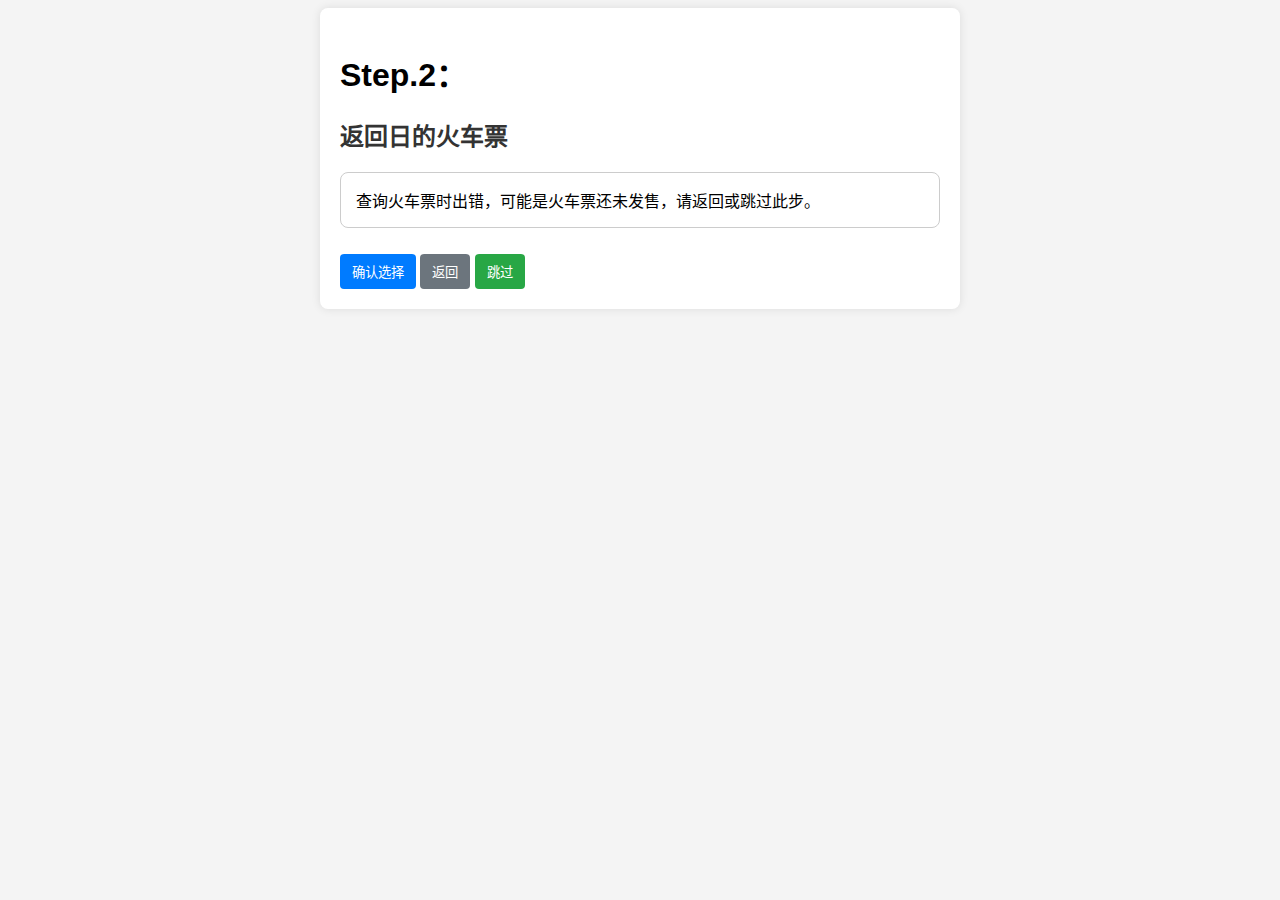
<file: Programming/www/select_back_train/index.html>
<!DOCTYPE html>
<html lang="zh-CN">
<head>
    <meta charset="UTF-8">
    <meta name="viewport" content="width=device-width, initial-scale=1.0">
    <title>选择火车票</title>
    <link rel="stylesheet" href="./style/style.css">
</head>
<body>
<div id="app">
    <h1>Step.2：</h1>
    <h2>返回日的火车票</h2>
    <ul id="train-list"></ul>
    <button id="confirm-train-btn" class="hidden">确认选择</button>
    <button id="back-btn">返回</button>
    <button id="skip-btn">跳过</button>
</div>

<script src="script/script.js"></script>
</body>
</html>
</file>
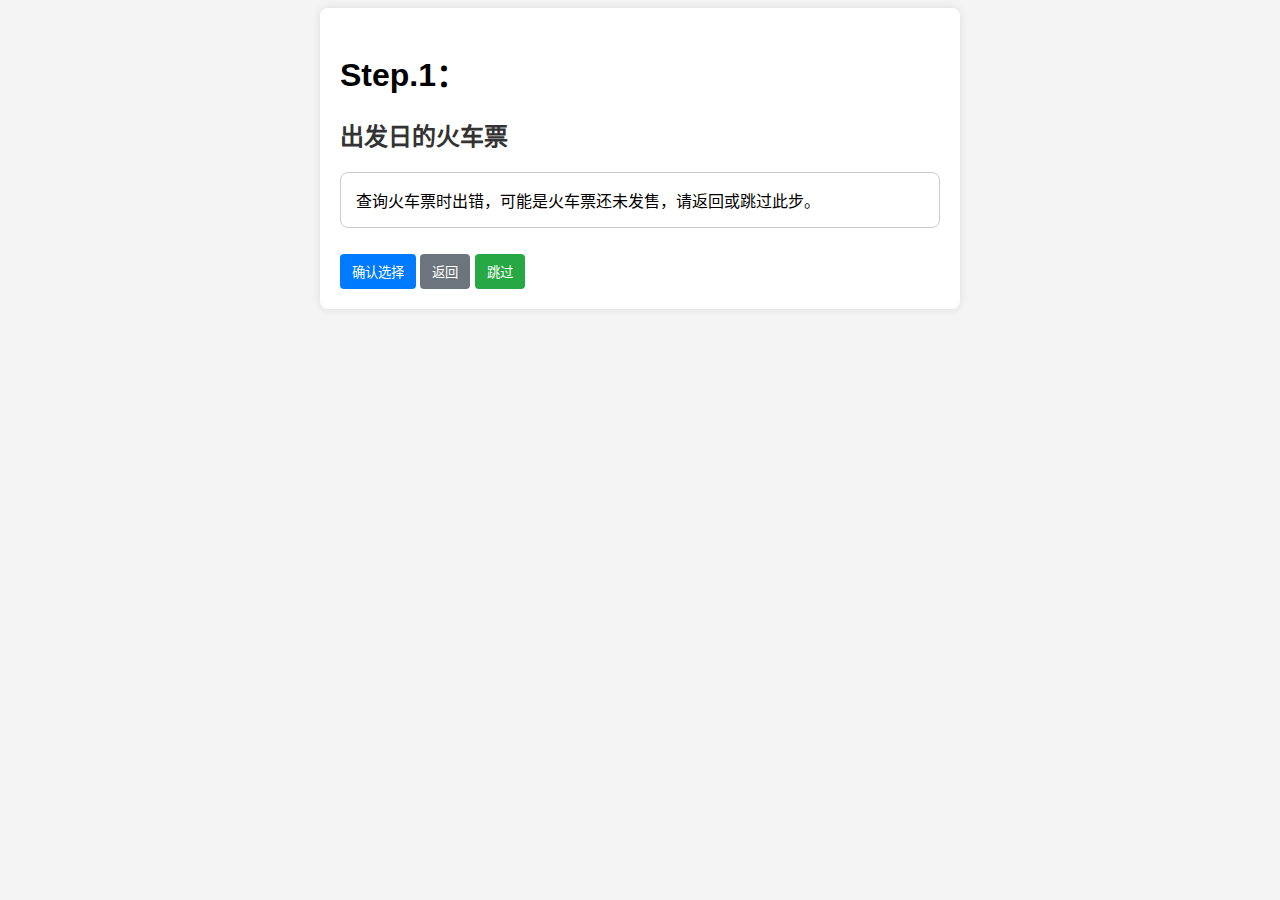
<file: Programming/www/select_departure_train/index.html>
<!DOCTYPE html>
<html lang="zh-CN">
<head>
    <meta charset="UTF-8">
    <meta name="viewport" content="width=device-width, initial-scale=1.0">
    <title>选择火车票</title>
    <link rel="stylesheet" href="./style/style.css">
</head>
<body>
<div id="app">
    <h1>Step.1：</h1>
    <h2>出发日的火车票</h2>
    <ul id="train-list"></ul>
    <button id="confirm-train-btn" class="hidden">确认选择</button>
    <button id="back-btn">返回</button>
    <button id="skip-btn">跳过</button>
</div>

<script src="script/script.js"></script>
</body>
</html>
</file>
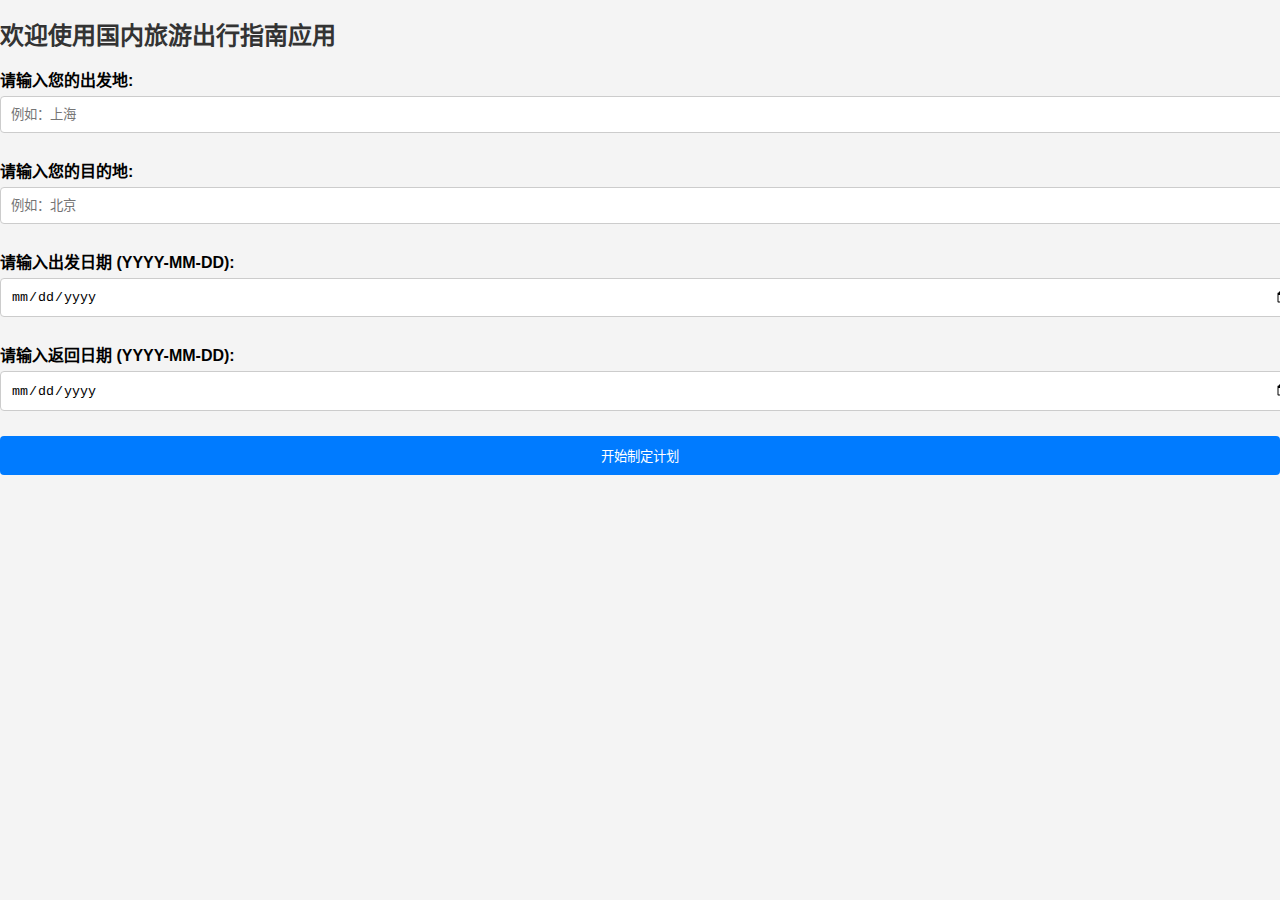
<file: Programming/www/welcome/index.html>
<!DOCTYPE html>
<html lang="zh-CN">
<head>
    <meta charset="UTF-8">
    <meta name="viewport" content="width=device-width, initial-scale=1.0">
    <title>国内旅游出行指南</title>
    <link rel="stylesheet" href="./style/style.css">
</head>
<body>
<div id="app">
    <h1>欢迎使用国内旅游出行指南应用</h1>
    <form id="travel-form">
        <div class="form-group">
            <label for="from_station">请输入您的出发地:</label>
            <input type="text" id="from_station" placeholder="例如：上海" required>
        </div>

        <div class="form-group">
            <label for="to_station">请输入您的目的地:</label>
            <input type="text" id="to_station" placeholder="例如：北京" required>
        </div>

        <div class="form-group">
            <label for="departure">请输入出发日期 (YYYY-MM-DD):</label>
            <input type="date" id="departure" required>
        </div>

        <div class="form-group">
            <label for="back">请输入返回日期 (YYYY-MM-DD):</label>
            <input type="date" id="back" required>
        </div>

        <button type="submit">开始制定计划</button>
    </form>
</div>

<script src="script/script.js"></script>
</body>
</html>
</file>
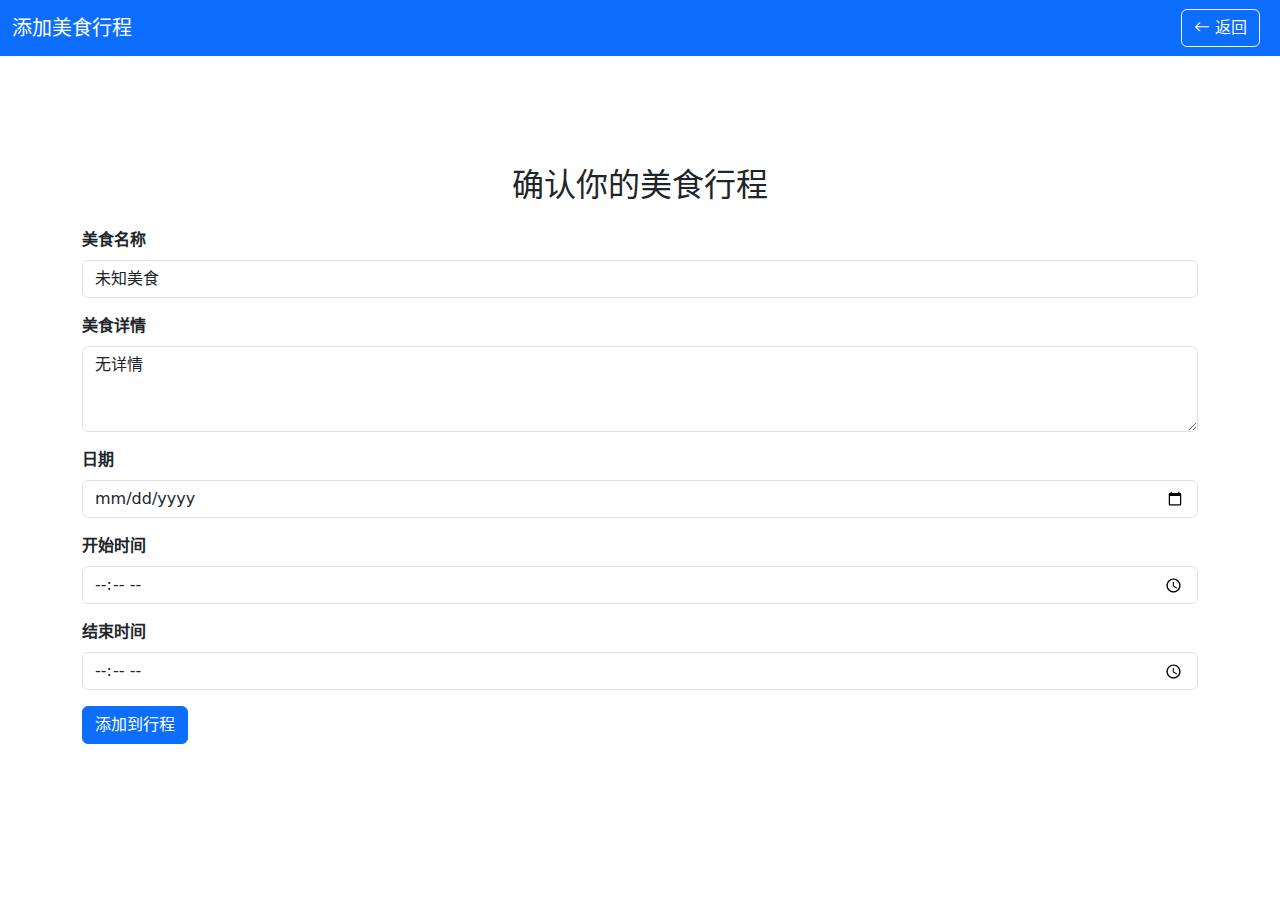
<file: Programming/www/make_plan/select_food/set_params/index.html>
<!DOCTYPE html>
<html lang="zh-CN">
<head>
    <meta charset="UTF-8">
    <meta name="viewport" content="width=device-width, initial-scale=1.0">
    <title>添加美食行程</title>
    <!-- Bootstrap CSS -->
    <link href="https://cdn.jsdelivr.net/npm/bootstrap@5.3.0/dist/css/bootstrap.min.css" rel="stylesheet">
    <!-- 自定义 CSS -->
    <link rel="stylesheet" href="./style/style.css">
    <!-- Bootstrap Icons -->
    <link rel="stylesheet" href="https://cdn.jsdelivr.net/npm/bootstrap-icons@1.10.5/font/bootstrap-icons.css">
</head>
<body>
<!-- 导航栏 -->
<nav class="navbar navbar-expand-lg navbar-dark bg-primary fixed-top">
    <div class="container-fluid">
        <a class="navbar-brand" href="#">添加美食行程</a>
        <button class="navbar-toggler" type="button" data-bs-toggle="collapse" data-bs-target="#navbarNav"
                aria-controls="navbarNav" aria-expanded="false" aria-label="切换导航">
            <span class="navbar-toggler-icon"></span>
        </button>
        <div class="collapse navbar-collapse" id="navbarNav">
            <ul class="navbar-nav ms-auto">
                <li class="nav-item">
                    <button class="btn btn-outline-light me-2" id="back-button"><i class="bi bi-arrow-left"></i> 返回</button>
                </li>
            </ul>
        </div>
    </div>
</nav>

<!-- 主体内容 -->
<div class="container my-5 pt-5">
    <h2 class="mb-4 text-center">确认你的美食行程</h2>
    <form id="setParamsForm">
        <div class="mb-3">
            <label for="foodTitle" class="form-label">美食名称</label>
            <input type="text" class="form-control" id="foodTitle" readonly>
        </div>
        <div class="mb-3">
            <label for="foodDetails" class="form-label">美食详情</label>
            <textarea class="form-control" id="foodDetails" rows="3" readonly></textarea>
        </div>
        <div class="mb-3">
            <label for="visitDate" class="form-label">日期</label>
            <input type="date" class="form-control" id="visitDate" required>
        </div>
        <div class="mb-3">
            <label for="startTime" class="form-label">开始时间</label>
            <input type="time" class="form-control" id="startTime" required>
        </div>
        <div class="mb-3">
            <label for="endTime" class="form-label">结束时间</label>
            <input type="time" class="form-control" id="endTime" required>
        </div>
        <button type="submit" class="btn btn-primary">添加到行程</button>
    </form>
    <!-- 成功消息 -->
    <div id="successMessage" class="alert alert-success mt-4 d-none" role="alert">
        行程已成功添加！正在跳转回主页面...
    </div>
</div>

<!-- 加载蒙层 -->
<div id="overlay" class="d-none">
    <div class="spinner-border text-light" role="status">
        <span class="visually-hidden">加载中...</span>
    </div>
</div>

<!-- Bootstrap JS 和依赖 -->
<script src="https://cdn.jsdelivr.net/npm/bootstrap@5.3.0/dist/js/bootstrap.bundle.min.js"></script>
<!-- 自定义 JS -->
<script src="script/script.js"></script>
</body>
</html>
</file>
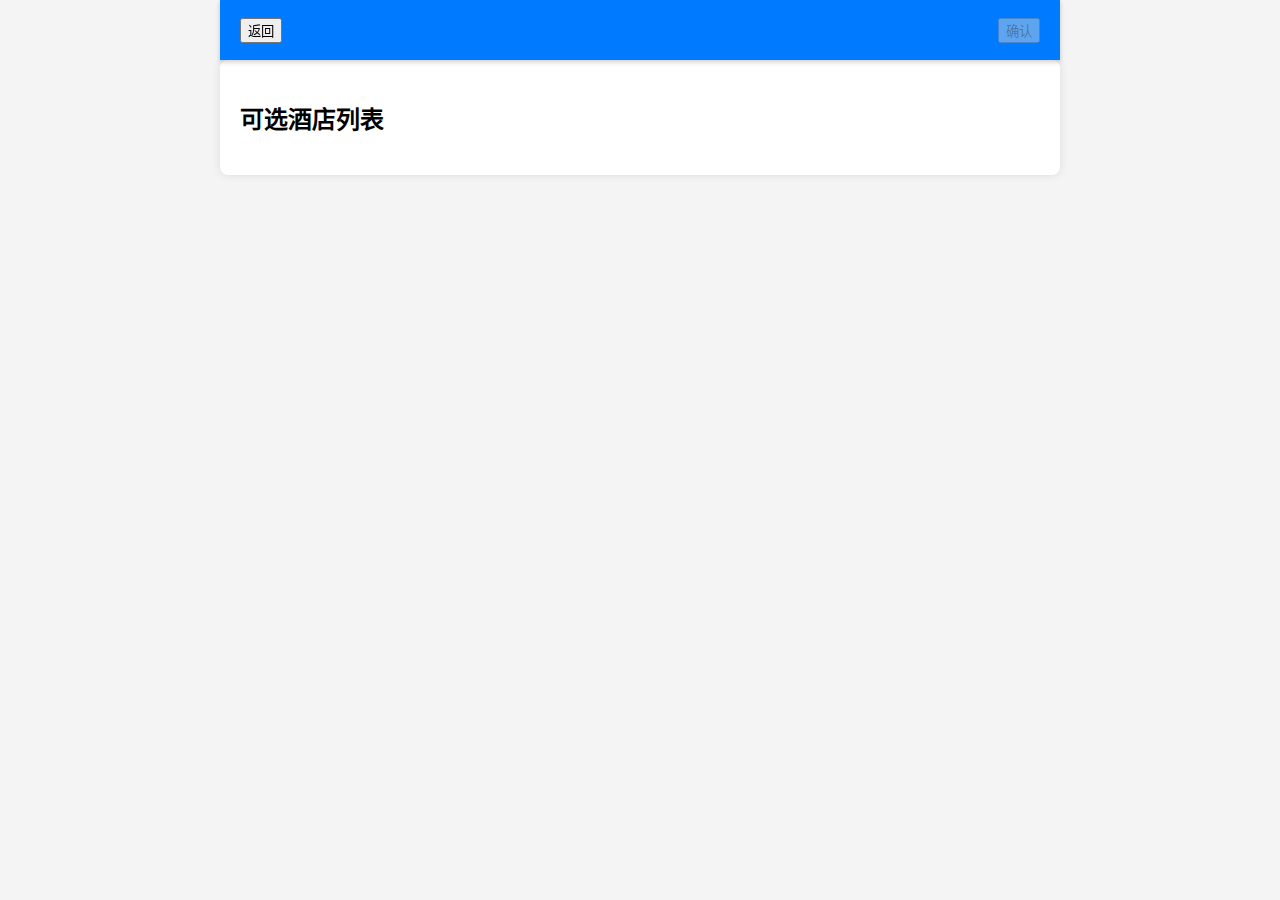
<file: Programming/www/make_plan/select_hotel/select_hotel/index.html>
<!DOCTYPE html>
<html lang="zh-CN">
<head>
    <meta charset="UTF-8">
    <meta name="viewport" content="width=device-width, initial-scale=1.0">
    <title>选择酒店</title>
    <link rel="stylesheet" href="./style/style.css">
    <script type="text/javascript" src="https://api.map.baidu.com/api?v=3.0&ak=Ix29D1qo8ztHgbWrSxvYXquhxucQGazN"></script>
</head>
<body>
<div id="app">
    <div id="loading-overlay">
        <div class="loading-spinner"></div>
    </div>
    <div id="top-bar">
        <button id="back-button">返回</button>
        <button id="confirm-button" disabled>确认</button>
    </div>
    <h2>可选酒店列表</h2>
    <ul id="hotel-list"></ul>
    <div id="map-container" class="hidden">
        <h3>酒店位置</h3>
        <div id="map"></div>
        <p id="hotel-location"></p>
    </div>
</div>

<script src="script/script.js"></script>
</body>
</html>
</file>
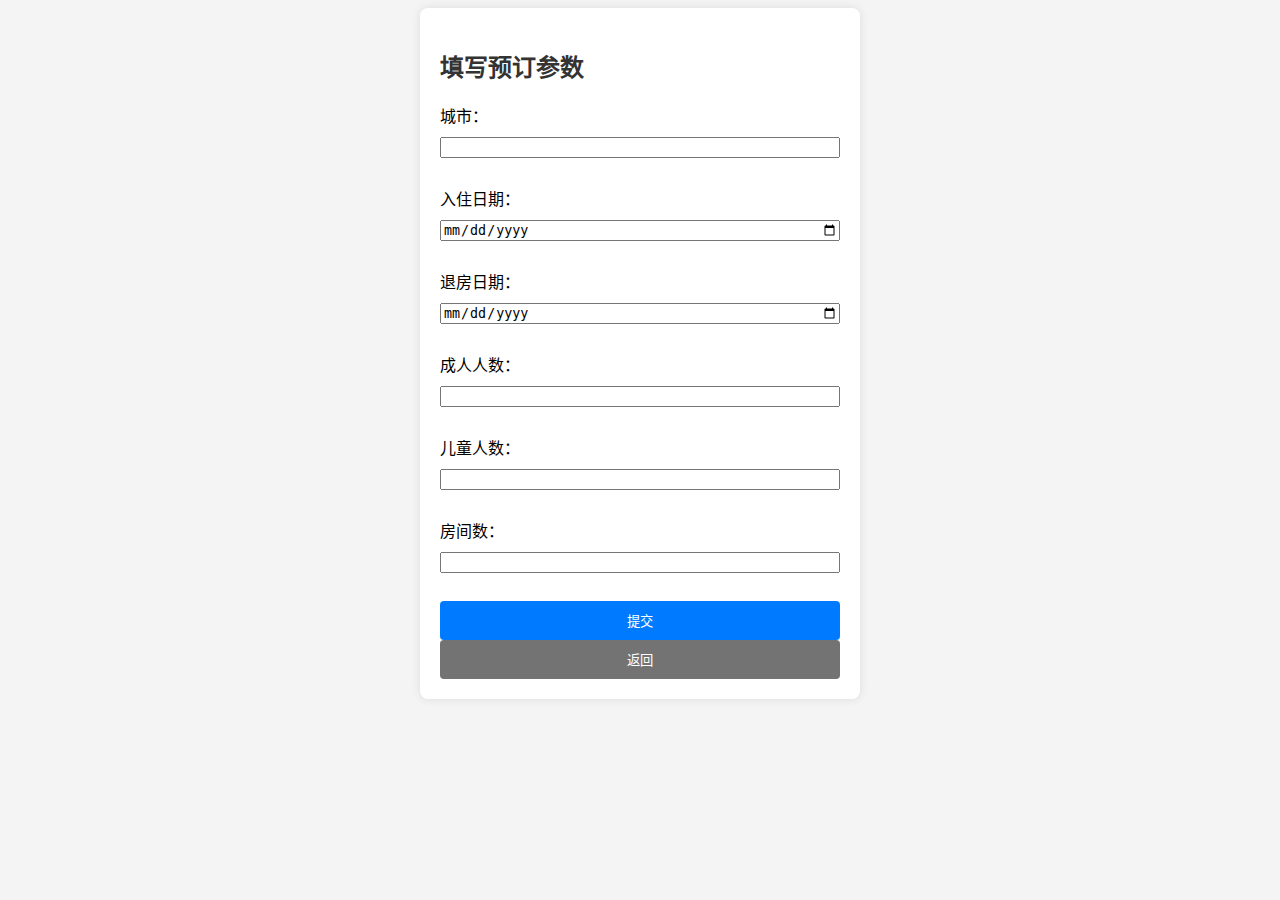
<file: Programming/www/make_plan/select_hotel/set_params/index.html>
<!DOCTYPE html>
<html lang="zh-CN">
<head>
    <meta charset="UTF-8">
    <meta name="viewport" content="width=device-width, initial-scale=1.0">
    <title>设置酒店预订参数</title>
    <link rel="stylesheet" href="./style/style.css">
</head>
<body>
<div id="app">
    <h2>填写预订参数</h2>
    <form id="params-form">
        <label for="country">城市：</label>
        <input type="text" id="country" name="country" required><br>

        <label for="checkInDate">入住日期：</label>
        <input type="date" id="checkInDate" name="checkInDate" required><br>

        <label for="checkOutDate">退房日期：</label>
        <input type="date" id="checkOutDate" name="checkOutDate" required><br>

        <label for="adultNum">成人人数：</label>
        <input type="number" id="adultNum" name="adultNum" min="1" required><br>

        <label for="childNum">儿童人数：</label>
        <input type="number" id="childNum" name="childNum" min="0" required><br>

        <label for="roomNum">房间数：</label>
        <input type="number" id="roomNum" name="roomNum" min="1" required><br>

        <button type="submit">提交</button>

        <button id="back-btn">返回</button>
    </form>
</div>

<script src="script/script.js"></script>
</body>
</html>
</file>
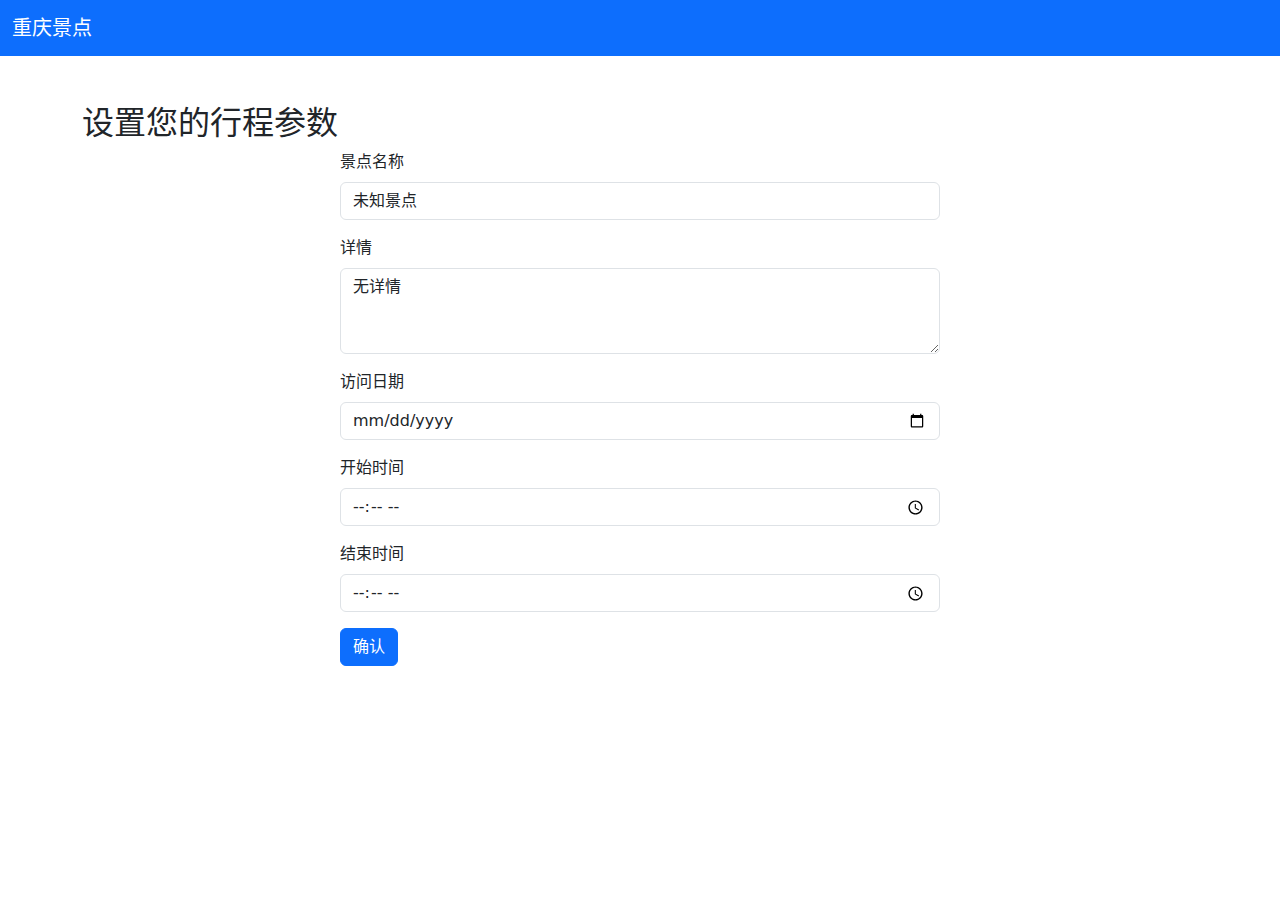
<file: Programming/www/make_plan/select_sights/set_params/index.html>
<!DOCTYPE html>
<html lang="zh-CN">
<head>
    <meta charset="UTF-8">
    <meta name="viewport" content="width=device-width, initial-scale=1.0">
    <title>设置行程参数</title>
    <!-- Bootstrap CSS -->
    <link href="https://cdn.jsdelivr.net/npm/bootstrap@5.3.0/dist/css/bootstrap.min.css" rel="stylesheet">
    <!-- Custom CSS -->
    <link rel="stylesheet" href="./style/style.css">
</head>
<body>
<!-- 导航栏 -->
<nav class="navbar navbar-expand-lg navbar-dark bg-primary">
    <div class="container-fluid">
        <a class="navbar-brand" href="index.html">重庆景点</a>
    </div>
</nav>

<!-- 主体内容 -->
<div class="container my-5">
    <h2>设置您的行程参数</h2>
    <form id="setParamsForm">
        <div class="mb-3">
            <label for="sightTitle" class="form-label">景点名称</label>
            <input type="text" class="form-control" id="sightTitle" readonly>
        </div>
        <div class="mb-3">
            <label for="sightDetails" class="form-label">详情</label>
            <textarea class="form-control" id="sightDetails" rows="3" readonly></textarea>
        </div>
        <div class="mb-3">
            <label for="visitDate" class="form-label">访问日期</label>
            <input type="date" class="form-control" id="visitDate" required>
        </div>
        <div class="mb-3">
            <label for="startTime" class="form-label">开始时间</label>
            <input type="time" class="form-control" id="startTime" required>
        </div>
        <div class="mb-3">
            <label for="endTime" class="form-label">结束时间</label>
            <input type="time" class="form-control" id="endTime" required>
        </div>
        <button type="submit" class="btn btn-primary">确认</button>
    </form>
    <!-- 成功消息 -->
    <div id="successMessage" class="alert alert-success mt-3 d-none" role="alert">
        行程已成功添加！
    </div>
</div>

<!-- Bootstrap JS and dependencies (Popper.js) -->
<script src="https://cdn.jsdelivr.net/npm/bootstrap@5.3.0/dist/js/bootstrap.bundle.min.js"></script>
<!-- Custom JS -->
<script src="script/script.js"></script>
</body>
</html>
</file>
<file: Programming/www/select_back_train/style/style.css>
body {
    font-family: Arial, sans-serif;
    background-color: #f4f4f4;
}

#app {
    margin: 0 auto;
    padding: 20px;
    max-width: 600px;
    background-color: #fff;
    border-radius: 8px;
    box-shadow: 0 0 10px rgba(0, 0, 0, 0.1);
}

h2 {
    color: #333;
}

ul {
    list-style: none;
    padding: 0;
}

li {
    margin-bottom: 10px;
    padding: 15px;
    border: 1px solid #ccc;
    border-radius: 8px;
    background-color: #fff;
    cursor: pointer;
    transition: box-shadow 0.3s ease;
    display: block; /* 确保列表项占据整个行 */
}

li:hover {
    box-shadow: 0 0 10px rgba(0, 0, 0, 0.2);
}

.train-info {
    display: block; /* 修改为 block 布局，避免横向排列 */
    width: 100%; /* 使车次信息占据整个宽度 */
}

.train-detail {
    margin-top: 10px;
    padding: 10px;
    border-top: 1px solid #eee;
    background-color: #f9f9f9;
    display: block; /* 确保详细信息占据整个行 */
}

.train-detail.hidden {
    display: none;
}

button {
    padding: 8px 12px;
    background-color: #007bff;
    color: white;
    border: none;
    border-radius: 4px;
    cursor: pointer;
    margin-top: 10px;
}

button:hover {
    background-color: #0056b3;
}

/* 返回和跳过按钮的样式 */
#back-btn {
    background-color: #6c757d;
}

#back-btn:hover {
    background-color: #5a6268;
}

#skip-btn {
    background-color: #28a745;
}

#skip-btn:hover {
    background-color: #218838;
}

/* 输入选择框的样式 */
input[type="radio"] {
    margin-right: 15px;
}
</file>
<file: Programming/www/select_departure_train/style/style.css>
body {
    font-family: Arial, sans-serif;
    background-color: #f4f4f4;
}

#app {
    margin: 0 auto;
    padding: 20px;
    max-width: 600px;
    background-color: #fff;
    border-radius: 8px;
    box-shadow: 0 0 10px rgba(0, 0, 0, 0.1);
}

h2 {
    color: #333;
}

ul {
    list-style: none;
    padding: 0;
}

li {
    margin-bottom: 10px;
    padding: 15px;
    border: 1px solid #ccc;
    border-radius: 8px;
    background-color: #fff;
    cursor: pointer;
    transition: box-shadow 0.3s ease;
    display: block; /* 确保列表项占据整个行 */
}

li:hover {
    box-shadow: 0 0 10px rgba(0, 0, 0, 0.2);
}

.train-info {
    display: block; /* 修改为 block 布局，避免横向排列 */
    width: 100%; /* 使车次信息占据整个宽度 */
}

.train-detail {
    margin-top: 10px;
    padding: 10px;
    border-top: 1px solid #eee;
    background-color: #f9f9f9;
    display: block; /* 确保详细信息占据整个行 */
}

.train-detail.hidden {
    display: none;
}

button {
    padding: 8px 12px;
    background-color: #007bff;
    color: white;
    border: none;
    border-radius: 4px;
    cursor: pointer;
    margin-top: 10px;
}

button:hover {
    background-color: #0056b3;
}

/* 返回和跳过按钮的样式 */
#back-btn {
    background-color: #6c757d;
}

#back-btn:hover {
    background-color: #5a6268;
}

#skip-btn {
    background-color: #28a745;
}

#skip-btn:hover {
    background-color: #218838;
}

/* 输入选择框的样式 */
input[type="radio"] {
    margin-right: 15px;
}
</file>
<file: Programming/www/welcome/style/style.css>
body {
    font-family: Arial, sans-serif;
    background-color: #f4f4f4;
    margin: 0;
    padding: 0;
}

#welcome-container {
    margin: 0 auto;
    padding: 20px;
    max-width: 400px;
    text-align: center;
    background-color: #fff;
    border-radius: 8px;
    box-shadow: 0 0 10px rgba(0, 0, 0, 0.1);
}

h1 {
    font-size: 24px;
    color: #333;
}

.form-group {
    margin-bottom: 15px;
}

label {
    display: block;
    font-weight: bold;
    margin-bottom: 5px;
}

input[type="text"],
input[type="date"] {
    width: 100%;
    padding: 10px;
    margin-bottom: 10px;
    border-radius: 4px;
    border: 1px solid #ccc;
}

button {
    padding: 10px 15px;
    background-color: #007bff;
    color: white;
    border: none;
    border-radius: 4px;
    cursor: pointer;
    width: 100%;
}

button:hover {
    background-color: #0056b3;
}

.hidden {
    display: none;
}

h2 {
    margin-top: 20px;
    color: #333;
}
</file>
<file: Programming/www/make_plan/select_food/set_params/style/style.css>
/* style.css */

/* 防止内容被固定导航栏遮挡 */
body {
    padding-top: 70px; /* 根据导航栏高度调整 */
}

/* 加载蒙层样式 */
#overlay {
    position: fixed;
    top: 0;
    left: 0;
    right: 0;
    bottom: 0;
    background-color: rgba(0, 0, 0, 0.5); /* 半透明背景 */
    display: flex;
    justify-content: center;
    align-items: center;
    z-index: 9999; /* 确保蒙层在最上层 */
}

/* 成功消息样式 */
#successMessage {
    font-size: 1.2rem;
}

/* 表单样式 */
#setParamsForm .form-label {
    font-weight: bold;
}

/* 按钮样式 */
#back-button {
    /* 根据需要自定义样式 */
}

#confirm-button {
    /* 根据需要自定义样式 */
}
</file>
<file: Programming/www/make_plan/select_hotel/select_hotel/style/style.css>
/* 顶部条样式调整 */
#top-bar {
    position: fixed;
    top: 0;
    left: 50%; /* 水平居中显示 */
    transform: translateX(-50%); /* 将条居中对齐 */
    width: calc(100% - 40px); /* 与 #app 内容区域保持一致 */
    max-width: 800px; /* 与 #app 的 max-width 保持一致 */
    background-color: #007bff;
    color: white;
    height: 60px;
    display: flex;
    justify-content: space-between;
    align-items: center;
    padding: 0 20px;
    box-shadow: 0 2px 5px rgba(0, 0, 0, 0.2);
    z-index: 1000; /* 确保它始终在其他内容上方 */
}

/* 确保页面内容不会被顶部条遮挡 */
#app {
    padding-top: 80px; /* 顶部留出空间 */
    margin: 0 auto; /* 让内容居中 */
    max-width: 800px; /* 设置内容的最大宽度，保持与 #top-bar 一致 */
}

/* 返回按钮样式 */
#top-bar .btn-back {
    background-color: white;
    color: #007bff;
    border: none;
    padding: 10px 20px;
    border-radius: 5px;
    cursor: pointer;
    font-weight: bold;
}

#top-bar .btn-back:hover {
    background-color: #0056b3;
    color: white;
}

/* 确认按钮样式 */
#top-bar .btn-confirm {
    background-color: #28a745;
    color: white;
    border: none;
    padding: 10px 20px;
    border-radius: 5px;
    cursor: not-allowed;
    font-weight: bold;
}

#top-bar .btn-confirm.enabled {
    cursor: pointer;
    background-color: #28a745;
}

#top-bar .btn-confirm:hover.enabled {
    background-color: #218838;
}

/* 添加一些调整以确保页面滚动时正常显示 */
body {
    font-family: Arial, sans-serif;
    background-color: #f4f4f4;
    margin: 0;
    padding: 0;
}

#app {
    margin-top: 60px; /* 顶部横条的高度 */
    padding: 20px;
    max-width: 800px;
    background-color: #fff;
    border-radius: 8px;
    box-shadow: 0 0 10px rgba(0, 0, 0, 0.1);
}

h1 {
    color: #333;
    text-align: center;
}

ul {
    list-style: none;
    padding: 0;
}

li {
    margin-bottom: 20px;
    padding: 20px;
    border: 1px solid #ccc;
    border-radius: 4px;
    display: flex;
    flex-direction: column;
    justify-content: flex-start;
}

.hotel-info {
    display: flex;
    flex-direction: row;
    justify-content: space-between;
    align-items: center;
}

.hotel-image {
    width: 200px;
    height: 150px;
    margin-right: 20px;
    flex-shrink: 0;
}

.hotel-details {
    flex-grow: 1;
    display: flex;
    flex-direction: column;
    justify-content: center;
}

.hotel-name {
    font-weight: bold;
    font-size: 20px;
    margin-bottom: 10px;
}

.hotel-price {
    color: red;
    font-weight: bold;
    font-size: 24px;
    margin-bottom: 10px;
    flex-shrink: 0;
    margin-left: 20px;
}

.hotel-rating {
    color: green;
    margin-bottom: 10px;
}

.hotel-facilities {
    margin-bottom: 10px;
    color: #666;
}

.show-map-button {
    margin-top: 10px;
    background-color: #007bff;
    color: white;
    padding: 10px;
    border: none;
    border-radius: 4px;
    cursor: pointer;
}

.show-map-button:hover {
    background-color: #0056b3;
}

#map-container {
    margin-top: 20px;
    padding: 10px;
}

.hotel-map {
    margin-top: 10px;
}

#map {
    width: 100%;
    height: 300px;
    background-color: #eaeaea;
}

.hidden {
    display: none;
}

/* 加载效果的容器 */
#loading-overlay {
    position: fixed;
    top: 0;
    left: 0;
    width: 100%;
    height: 100%;
    background-color: rgba(255, 255, 255, 0.7); /* 半透明背景 */
    z-index: 9999; /* 保证在最前 */
    display: none; /* 默认隐藏 */
    justify-content: center;
    align-items: center;
}

/* 加载动画的样式 */
.loading-spinner {
    border: 4px solid rgba(0, 0, 0, 0.1);
    border-top: 4px solid #3498db;
    border-radius: 50%;
    width: 40px;
    height: 40px;
    animation: spin 1s linear infinite;
}

/* 加载动画的旋转效果 */
@keyframes spin {
    0% {
        transform: rotate(0deg);
    }
    100% {
        transform: rotate(360deg);
    }
}
</file>
<file: Programming/www/make_plan/select_hotel/set_params/style/style.css>
body {
    font-family: Arial, sans-serif;
    background-color: #f4f4f4;
}

#app {
    margin: 0 auto;
    padding: 20px;
    max-width: 400px;
    background-color: #fff;
    border-radius: 8px;
    box-shadow: 0 0 10px rgba(0, 0, 0, 0.1);
}

h2 {
    color: #333;
}

form {
    display: flex;
    flex-direction: column;
}

label, input {
    margin-bottom: 10px;
}

button {
    padding: 10px 15px;
    background-color: #007bff;
    color: white;
    border: none;
    border-radius: 4px;
    cursor: pointer;
}

#back-btn {
    padding: 10px 15px;
    background-color: #737373;
    color: white;
    border: none;
    border-radius: 4px;
    cursor: pointer;
}

#back-btn:hover {
    background-color: #cfcfcf;
}

button:hover {
    background-color: #0056b3;
}
</file>
<file: Programming/www/make_plan/select_sights/set_params/style/style.css>
/* set_params.css */

/* 调整表单布局 */
#setParamsForm {
    max-width: 600px;
    margin: 0 auto;
}

/* 成功消息的样式 */
#successMessage {
    text-align: center;
}
</file>
